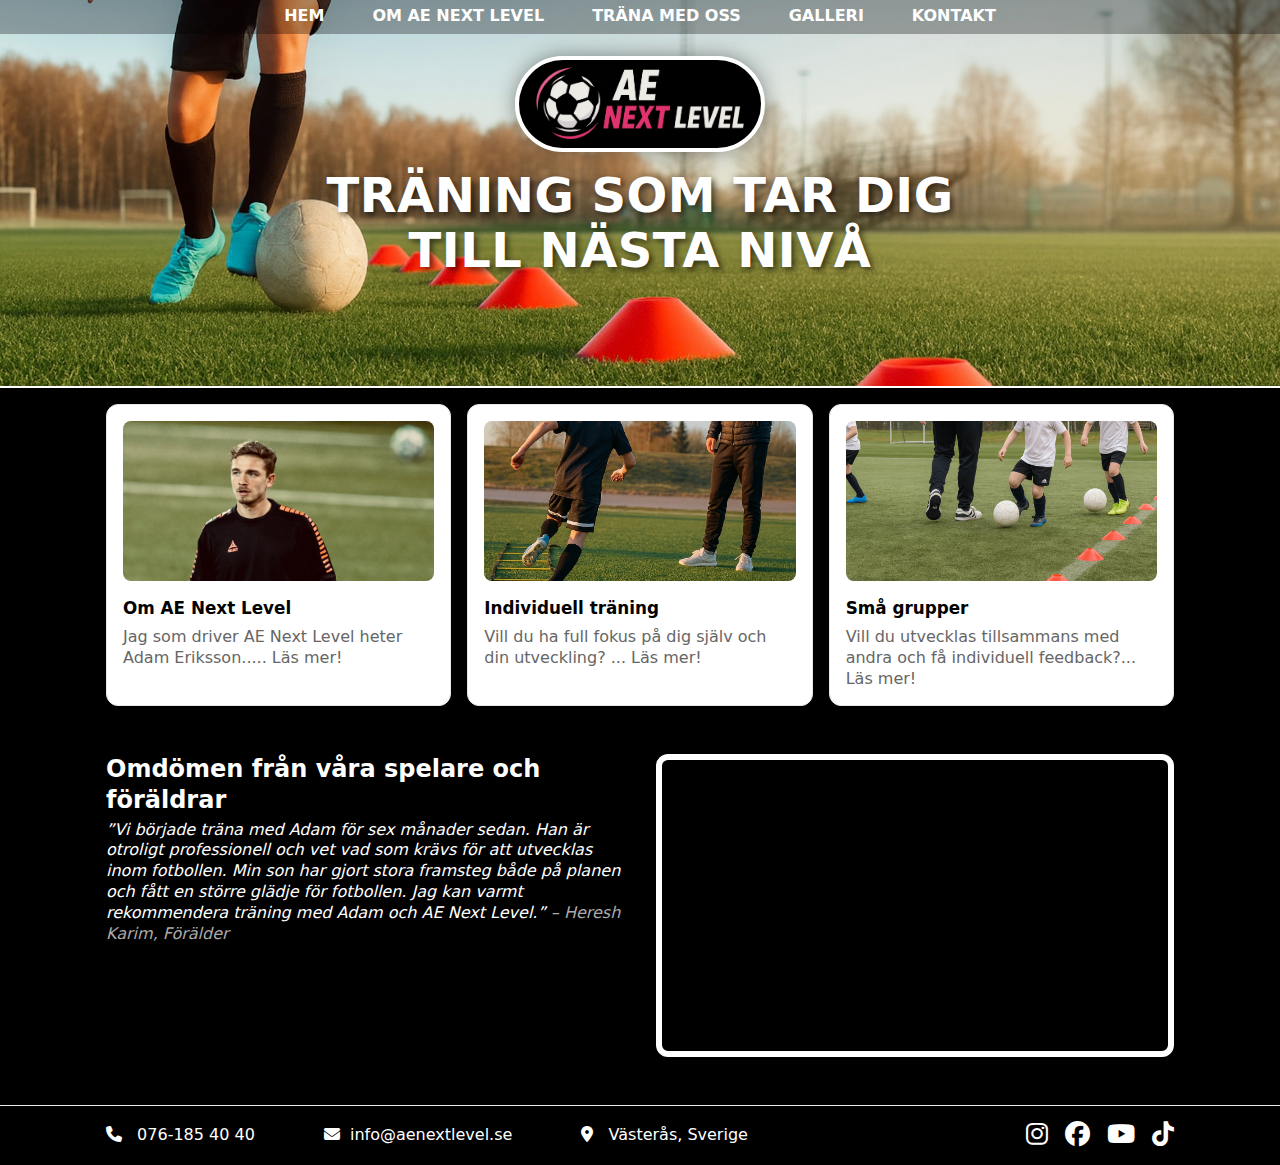
<file: index.html>
<!doctype html>
<html lang="sv">
<head>
  <meta charset="utf-8" />
  <meta name="viewport" content="width=device-width, initial-scale=1" />
  <meta name="description" content="Träning som tar dig till nästa nivå – individuell teknik, små grupper och camps." />
  <link rel="stylesheet" href="AENextLevel.css" />
  <link rel="stylesheet" href="https://cdnjs.cloudflare.com/ajax/libs/font-awesome/6.4.0/css/all.min.css">
</head>
<body>
    <header class="site-header overlay">
        <nav>
          <a href="index.html">HEM</a>
          <a href="om.html">OM AE NEXT LEVEL</a>
          <a href="traningar.html">TRÄNA MED OSS
          </a>
          <a href="galleri.html">GALLERI</a>
          <a href="kontakt.html">KONTAKT</a>
        </nav>
      </header>

  <main id="start">
    <section class="hero">
      <div class="wrap hero-inner">
        
        <img src="AElogga3.jpg" alt="AE Next Level logga" class="hero-logo">
        <h1>TRÄNING SOM TAR DIG<br/>TILL NÄSTA NIVÅ</h1>
        
        <BR><BR><BR><BR>
      </div>
    </section>


    <section id="tjanster" class="section">
      <div class="wrap">
        <ul class="cards">
              <li class="card">
                <a href="om.html" class="card-link">
                  <img src="Adam2.jpg" alt="Adam Eriksson" class="card-img">
                  <h3>Om AE Next Level</h3>
                  <p>Jag som driver AE Next Level heter Adam Eriksson..... Läs mer!</p>
                </a>
              </li>
              
          
           <li class="card">
            <a href="traningar.html" class="card-link">
            <img src="Milian3.jpg" alt="Adam Eriksson" class="card-img">
            <h3>Individuell träning</h3>
            <p>Vill du ha full fokus på dig själv och din utveckling?
                ... Läs mer!</p>
          </li></a>


          <li class="card">
            <a href="traningar.html"class="card-link" >
            <img src="Grupp2.png" alt="Adam Eriksson" class="card-img">
            <h3>Små grupper</h3>
            <p>Vill du utvecklas tillsammans med andra 
            och få individuell feedback?... Läs mer!</p>
          </li></a>
          
        </ul>
      </div>
    </section>
   
    

    <section class="section split">
      <div class="wrap split-inner">
        <div class="quote">
          
          <h2>Omdömen från våra spelare och föräldrar</h2>
          <p><em>”Vi började träna med Adam för sex månader sedan. 
            Han är otroligt professionell och vet vad som krävs för att utvecklas inom fotbollen. 
            Min son har gjort stora framsteg både på planen och fått en större glädje för fotbollen. 
            Jag kan varmt rekommendera träning med Adam och AE Next Level.”</em> 
            <em class="muted">– Heresh Karim, Förälder</em>
        </div>

        <section class="video-section">
          <div class="video-wrapper">
            <iframe 
              src="https://www.youtube.com/embed/NqgssKLpqRo" 
              title="YouTube video player"
              frameborder="0" 
              allow="accelerometer; autoplay; clipboard-write; encrypted-media; gyroscope; picture-in-picture" 
              allowfullscreen>
            </iframe>
          </div>
        </section>
        
    </section>



  </main>
  
  <footer class="site-footer">
    <div class="wrap footer-wrap">
      <div class="footer-contact">
        <span><i class="fas fa-phone"></i> <a href="tel:0761854040">076-185 40 40</a></span>
        <span><i class="fas fa-envelope"></i><a href="mailto:info@aenextlevel.se">info@aenextlevel.se</a>
        </span>
        <span><i class="fas fa-map-marker-alt"></i> Västerås, Sverige</span>
      </div>
  
      <div class="footer-social">
        <a href="https://instagram.com/aenextlevel" target="_blank"><i class="fab fa-instagram"></i></a>
        <a href="https://facebook.com/aenextlevel" target="_blank"><i class="fab fa-facebook"></i></a>
        <a href="http://www.youtube.com/@AE-NextLevel" target="_blank"><i class="fab fa-youtube"></i></a>
        <a href="https://tiktok.com/@ae_nextlevel" target="_blank"><i class="fab fa-tiktok"></i></a>
      </div>
    </div>
  </footer>
</body>
</html>
</file>
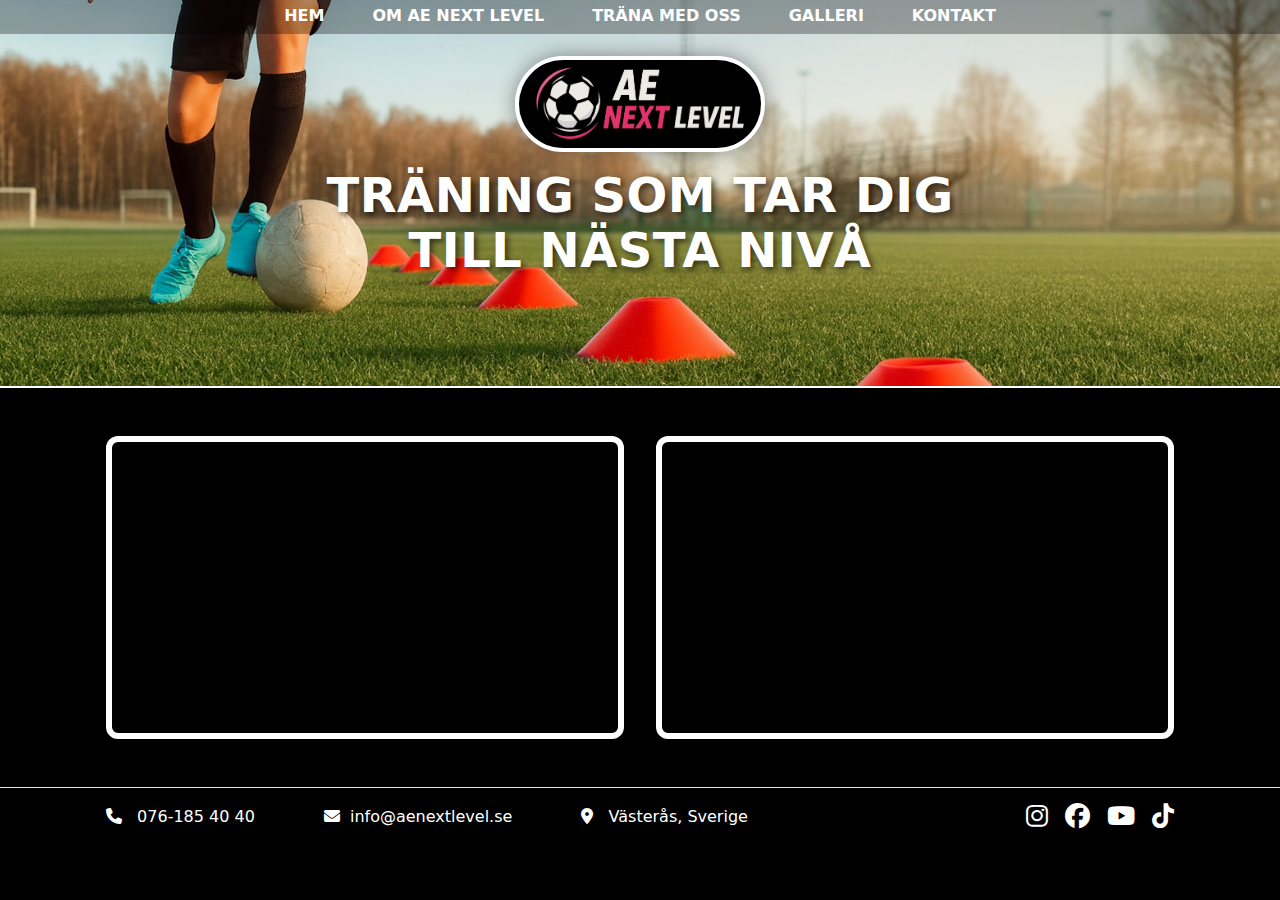
<file: galleri.html>
<!doctype html>
<html lang="sv">
<head>
  <meta charset="utf-8" />
  <meta name="viewport" content="width=device-width, initial-scale=1" />
  <meta name="description" content="Träning som tar dig till nästa nivå – individuell teknik, små grupper och camps." />
  <link rel="stylesheet" href="AENextLevel.css" />
  <link rel="stylesheet" href="https://cdnjs.cloudflare.com/ajax/libs/font-awesome/6.4.0/css/all.min.css">
</head>
<body>
    <header class="site-header overlay">
        <nav>
            <a href="index.html">HEM</a>
            <a href="om.html">OM AE NEXT LEVEL</a>
            <a href="traningar.html">TRÄNA MED OSS
            </a>
            <a href="galleri.html">GALLERI</a>
            <a href="kontakt.html">KONTAKT</a>
          </nav>
      </header>

  <main id="start">
    <section class="hero">
      <div class="wrap hero-inner">
        
        <img src="AElogga3.jpg" alt="AE Next Level logga" class="hero-logo">
        <h1>TRÄNING SOM TAR DIG<br/>TILL NÄSTA NIVÅ</h1>
        
        <BR><BR><BR><BR>
      </div>
    </section>

    <section class="section split">
        <div class="wrap split-inner">
      
          <!-- Video 1 (vänster) -->
          <section class="video-section">
            <div class="video-wrapper">
              <iframe 
                src="https://www.youtube.com/embed/Ht_NMNr1aJc" 
                title="Träningsvideo 1"
                frameborder="0" 
                allow="accelerometer; autoplay; clipboard-write; encrypted-media; gyroscope; picture-in-picture" 
                allowfullscreen>
              </iframe>
            </div>
          </section>
      
          <!-- Video 2 (höger) -->
          <section class="video-section">
            <div class="video-wrapper">
              <iframe 
                src="https://www.youtube.com/embed/NqgssKLpqRo" 
                title="Träningsvideo 2"
                frameborder="0" 
                allow="accelerometer; autoplay; clipboard-write; encrypted-media; gyroscope; picture-in-picture" 
                allowfullscreen>
              </iframe>
            </div>
          </section>
      
        </div>
      </section>
      
  

</main>
  





  
  <footer class="site-footer">
    <div class="wrap footer-wrap">
      <div class="footer-contact">
        <span><i class="fas fa-phone"></i> <a href="tel:0761854040">076-185 40 40</a></span>
        <span><i class="fas fa-envelope"></i><a href="mailto:info@aenextlevel.se">info@aenextlevel.se</a></span>
        <span><i class="fas fa-map-marker-alt"></i> Västerås, Sverige</span>
      </div>
  
      <div class="footer-social">
        <a href="https://instagram.com/aenextlevel" target="_blank"><i class="fab fa-instagram"></i></a>
        <a href="https://facebook.com/aenextlevel" target="_blank"><i class="fab fa-facebook"></i></a>
        <a href="http://www.youtube.com/@AE-NextLevel" target="_blank"><i class="fab fa-youtube"></i></a>
        <a href="https://tiktok.com/@ae_nextlevel" target="_blank"><i class="fab fa-tiktok"></i></a>
      </div>
    </div>
  </footer>
</body>
</html>
</file>
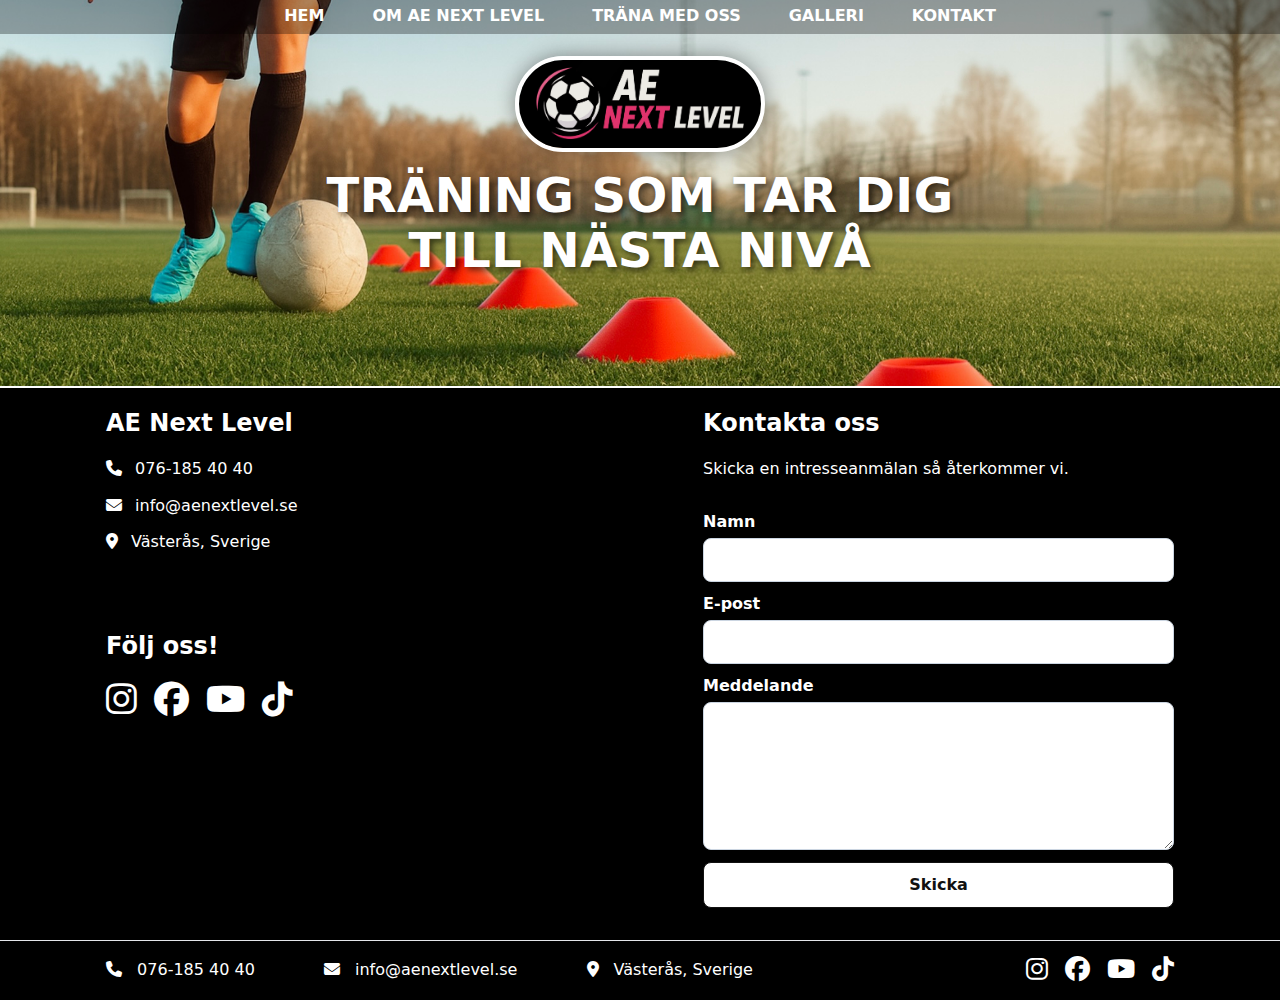
<file: kontakt.html>
<!doctype html>
<html lang="sv">
<head>
  <meta charset="utf-8" />
  <meta name="viewport" content="width=device-width, initial-scale=1" />
  <meta name="description" content="Träning som tar dig till nästa nivå – individuell teknik, små grupper och camps." />
  <link rel="stylesheet" href="AENextLevel.css" />
  <link rel="stylesheet" href="https://cdnjs.cloudflare.com/ajax/libs/font-awesome/6.4.0/css/all.min.css">
</head>
</head>
<body>
    <header class="site-header overlay">
        <nav>
            <a href="index.html">HEM</a>
            <a href="om.html">OM AE NEXT LEVEL</a>
            <a href="traningar.html">TRÄNA MED OSS
            </a>
            <a href="galleri.html">GALLERI</a>
            <a href="kontakt.html">KONTAKT</a>
          </nav>
      </header>

  <main id="start">
    <section class="hero">
      <div class="wrap hero-inner">
        
        <img src="AElogga3.jpg" alt="AE Next Level logga" class="hero-logo">
        <h1>TRÄNING SOM TAR DIG<br/>TILL NÄSTA NIVÅ</h1>
        
        <BR><BR><BR><BR>
      </div>
    </section>


 

</main>
<section class="section contact-section">
    <div class="wrap contact-wrap">
      <!-- VÄNSTER KOLONN -->
      <div class="contact-left">
        <h2>AE Next Level</h2>
        <p><i class="fas fa-phone"></i> 076-185 40 40</p>
        <p><i class="fas fa-envelope"></i> info@aenextlevel.se</p>
        <p><i class="fas fa-map-marker-alt"></i> Västerås, Sverige</p>
  <BR><BR>
        <h2>Följ oss!</h2>
        <div class="social">
          <a href="https://instagram.com/aenextlevel" target="_blank"><i class="fab fa-instagram"></i></a>
          <a href="https://facebook.com/aenextlevel" target="_blank"><i class="fab fa-facebook"></i></a>
          <a href="http://www.youtube.com/@AE-NextLevel" target="_blank"><i class="fab fa-youtube"></i></a>
          <a href="https://tiktok.com/@ae_nextlevel" target="_blank"><i class="fab fa-tiktok"></i></a>
        </div>
      </div>
  
      <!-- HÖGER KOLONN: FORMULÄR -->
      <div class="contact-right" id="kontakt">
        <h2>Kontakta oss</h2>
        <p>Skicka en intresseanmälan så återkommer vi.</p>
        <form name="kontakt" method="POST" data-netlify="true">
          <label>Namn
            <input name="namn" required>
          </label>
          <label>E-post
            <input type="email" name="email" required>
          </label>
          <label>Meddelande
            <textarea name="meddelande" rows="6" required></textarea>
          </label>
          <button type="submit" class="btn btn-accent">Skicka</button>
        </form>
      </div>
    </div>
  </section>
  
</main>
<footer class="site-footer">
    <div class="wrap footer-wrap">
      <div class="footer-contact">
        <span><i class="fas fa-phone"></i> 076-185 40 40</span>
        <span><i class="fas fa-envelope"></i> info@aenextlevel.se</span>
        <span><i class="fas fa-map-marker-alt"></i> Västerås, Sverige</span>
      </div>
  
      <div class="footer-social">
        <a href="https://instagram.com/aenextlevel" target="_blank"><i class="fab fa-instagram"></i></a>
        <a href="https://facebook.com/aenextlevel" target="_blank"><i class="fab fa-facebook"></i></a>
        <a href="http://www.youtube.com/@AE-NextLevel" target="_blank"><i class="fab fa-youtube"></i></a>
        <a href="https://tiktok.com/@ae_nextlevel" target="_blank"><i class="fab fa-tiktok"></i></a>
      </div>
    </div>
  </footer>
  
  
</body>
</html>
</file>
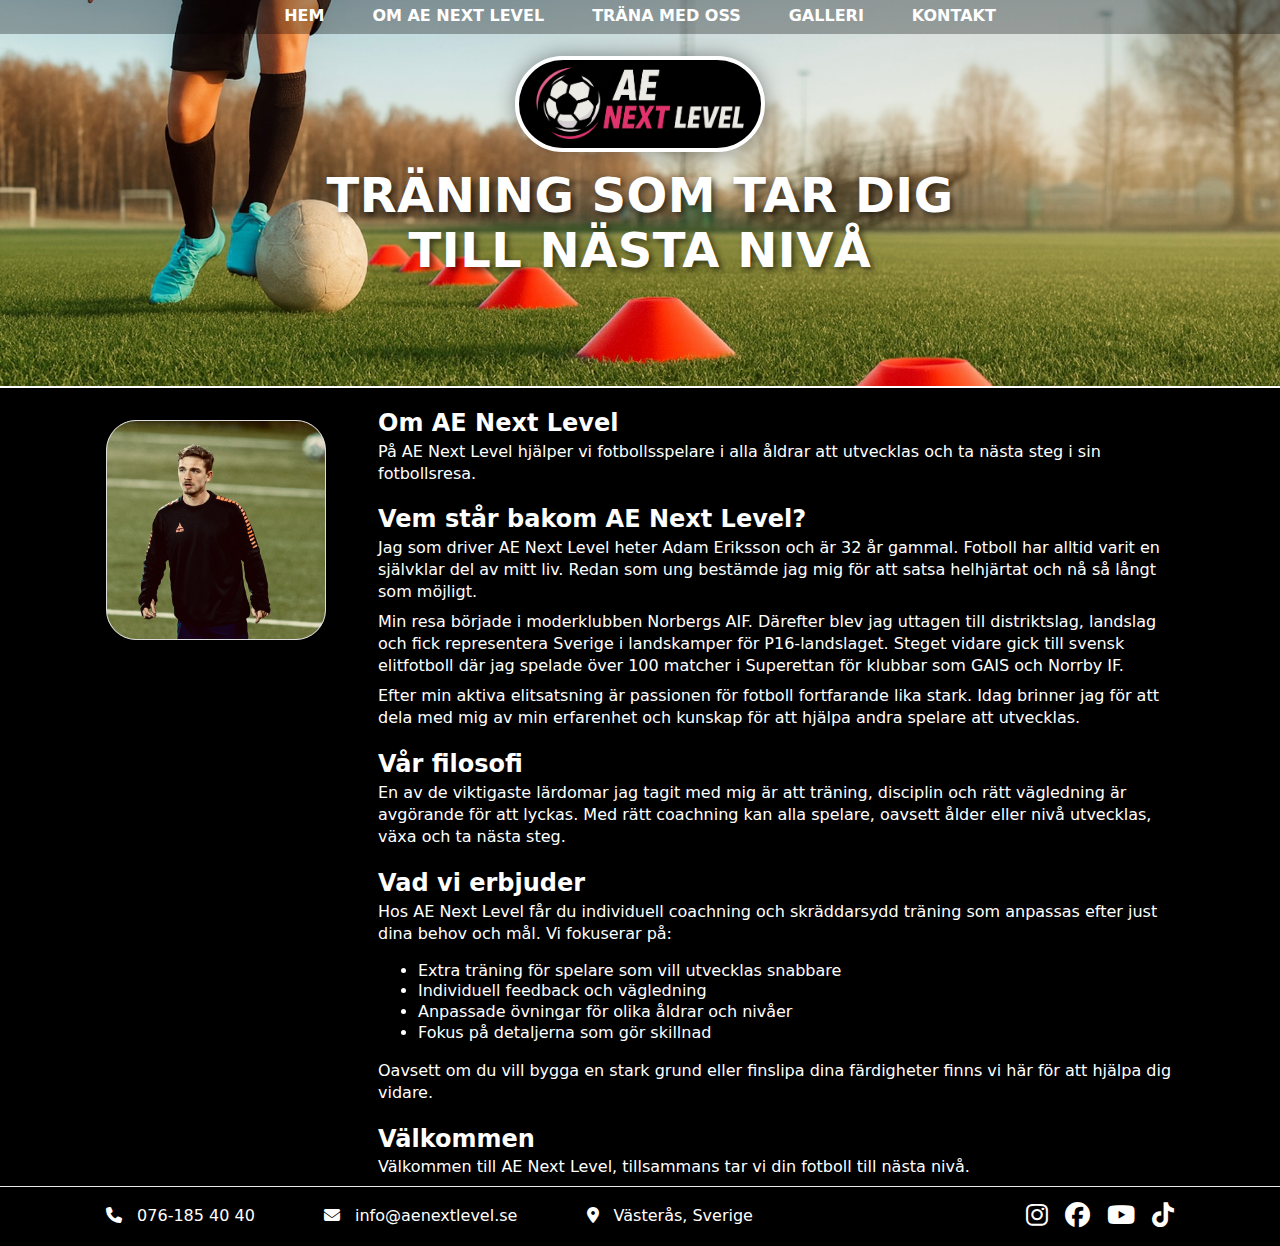
<file: om.html>
<!doctype html>
<html lang="sv">
<head>
  <meta charset="utf-8" />
  <meta name="viewport" content="width=device-width, initial-scale=1" />
  <meta name="description" content="Träning som tar dig till nästa nivå – individuell teknik, små grupper och camps." />
  <link rel="stylesheet" href="AENextLevel.css" />
  <link rel="stylesheet" href="https://cdnjs.cloudflare.com/ajax/libs/font-awesome/6.4.0/css/all.min.css">
</head>
<body>
    <header class="site-header overlay">
        <nav>
            <a href="index.html">HEM</a>
            <a href="om.html">OM AE NEXT LEVEL</a>
            <a href="traningar.html">TRÄNA MED OSS
            </a>
            <a href="galleri.html">GALLERI</a>
            <a href="kontakt.html">KONTAKT</a>
          </nav>
      </header>

  <main id="start">
    <section class="hero">
      <div class="wrap hero-inner">
        
        <img src="AElogga3.jpg" alt="AE Next Level logga" class="hero-logo">
        <h1>TRÄNING SOM TAR DIG<br/>TILL NÄSTA NIVÅ</h1>
        
        <BR><BR><BR><BR>
      </div>
    </section>


 

</main>
  
  <section id="om-oss" class="section">
    <div class="wrap about">
      <div class="img-placeholder">
          <img src="Adam.jpg" alt="Adam tränar">
        </div>
        
      <div class="about-text">
        
        
            
              <h2>Om AE Next Level</h2>
              <p>På AE Next Level hjälper vi fotbollsspelare i alla åldrar att utvecklas och ta nästa steg i sin fotbollsresa.</p>
            

            
              <h2>Vem står bakom AE Next Level?</h2>
              <p>Jag som driver AE Next Level heter Adam Eriksson och är 32 år gammal. Fotboll har alltid varit en självklar del av mitt liv. Redan som ung bestämde jag mig för att satsa helhjärtat och nå så långt som möjligt.</p>
              <p>Min resa började i moderklubben Norbergs AIF. Därefter blev jag uttagen till distriktslag, landslag och fick representera Sverige i landskamper för P16-landslaget. Steget vidare gick till svensk elitfotboll där jag spelade över 100 matcher i Superettan för klubbar som GAIS och Norrby IF.</p>
              <p>Efter min aktiva elitsatsning är passionen för fotboll fortfarande lika stark. Idag brinner jag för att dela med mig av min erfarenhet och kunskap för att hjälpa andra spelare att utvecklas.</p>
            
          
            
              <h2>Vår filosofi</h2>
              <p>En av de viktigaste lärdomar jag tagit med mig är att träning, disciplin och rätt vägledning är avgörande för att lyckas. Med rätt coachning kan alla spelare, oavsett ålder eller nivå utvecklas, växa och ta nästa steg.</p>
           
          
            
              <h2>Vad vi erbjuder</h2>
              <p>Hos AE Next Level får du individuell coachning och skräddarsydd träning som anpassas efter just dina behov och mål. Vi fokuserar på:</p>
              <ul>
                <li>Extra träning för spelare som vill utvecklas snabbare</li>
                <li>Individuell feedback och vägledning</li>
                <li>Anpassade övningar för olika åldrar och nivåer</li>
                <li>Fokus på detaljerna som gör skillnad</li>
              </ul>
              <p>Oavsett om du vill bygga en stark grund eller finslipa dina färdigheter finns vi här för att hjälpa dig vidare.</p>
           
         
            
              <h2>Välkommen</h2>
              <p>Välkommen till AE Next Level, tillsammans tar vi din fotboll till nästa nivå.</p>
            
          
          
      </div>
    </div>
  </section>
  <footer class="site-footer">
    <div class="wrap footer-wrap">
      <div class="footer-contact">
        <span><i class="fas fa-phone"></i> 076-185 40 40</span>
        <span><i class="fas fa-envelope"></i> info@aenextlevel.se</span>
        <span><i class="fas fa-map-marker-alt"></i> Västerås, Sverige</span>
      </div>
  
      <div class="footer-social">
        <a href="https://instagram.com/aenextlevel" target="_blank"><i class="fab fa-instagram"></i></a>
        <a href="https://facebook.com/aenextlevel" target="_blank"><i class="fab fa-facebook"></i></a>
        <a href="http://www.youtube.com/@AE-NextLevel" target="_blank"><i class="fab fa-youtube"></i></a>
        <a href="https://tiktok.com/@ae_nextlevel" target="_blank"><i class="fab fa-tiktok"></i></a>
      </div>
    </div>
  </footer>
</body>
</html>
</file>
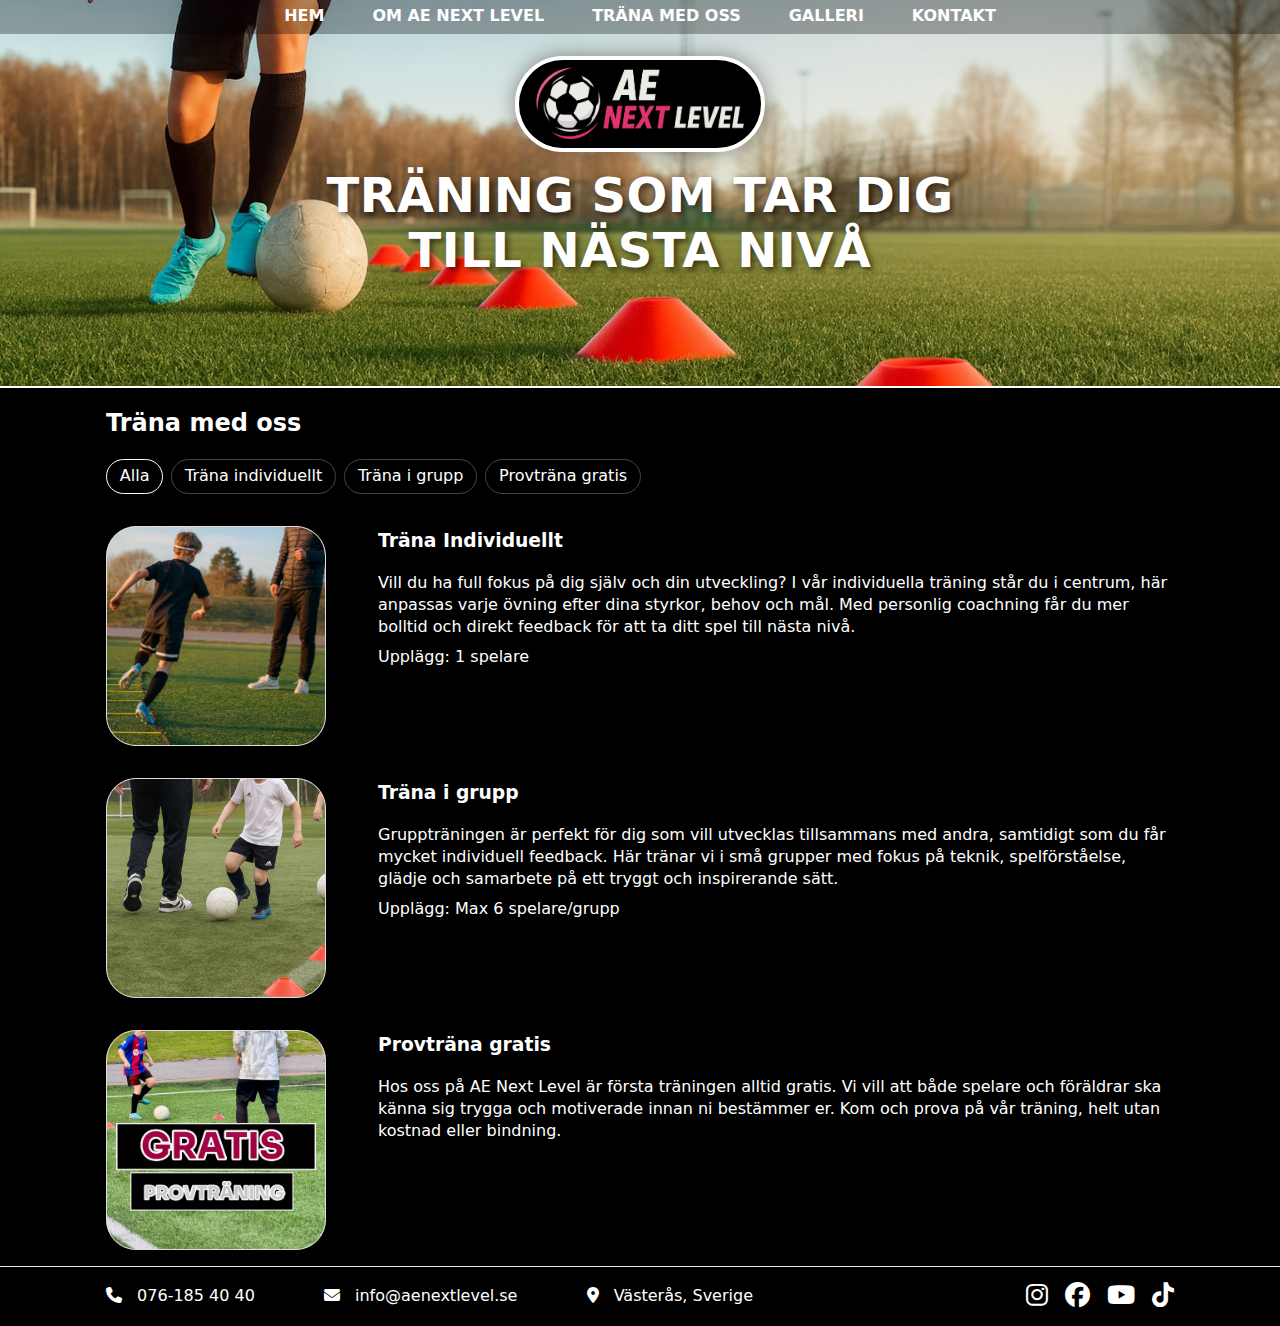
<file: traningar.html>
<!doctype html>
<html lang="sv">
<head>
  <meta charset="utf-8" />
  <meta name="viewport" content="width=device-width, initial-scale=1" />
  <meta name="description" content="Träning som tar dig till nästa nivå – individuell och små grupper." />
  <link rel="stylesheet" href="AENextLevel.css" />
  <link rel="stylesheet" href="https://cdnjs.cloudflare.com/ajax/libs/font-awesome/6.4.0/css/all.min.css">
</head>
<body>
    <header class="site-header overlay">
        <nav>
            <a href="index.html">HEM</a>
            <a href="om.html">OM AE NEXT LEVEL</a>
            <a href="traningar.html">TRÄNA MED OSS
            </a>
            <a href="galleri.html">GALLERI</a>
            <a href="kontakt.html">KONTAKT</a>
          </nav>
      </header>

  <main id="start">
    <section class="hero">
      <div class="wrap hero-inner">
        
        <img src="AElogga3.jpg" alt="AE Next Level logga" class="hero-logo">
        <h1>TRÄNING SOM TAR DIG<br/>TILL NÄSTA NIVÅ</h1>
        
        <BR><BR><BR><BR>
      </div>
    </section>


    <!-- Träningar -->
<section class="section">
    <div class="wrap">
      <h2>Träna med oss</h2>
  
      <!-- Knapparna -->
      <div class="pill-toggle" id="trainingToggle">
        <button class="pill active" data-filter="all">Alla</button>
        <button class="pill" data-filter="individuell">Träna individuellt</button>
        <button class="pill" data-filter="grupp">Träna i grupp</button>
        <button class="pill" data-filter="gratis">Provträna gratis</button>
      </div>
  
      <!-- Lista med träningsblock som ska filtreras -->
      <div id="trainingList">
  
        <!-- Individuell -->
        <div class="about training-item" data-type="individuell">
          <div class="img-placeholder1">
            <img src="Milian3.jpg" alt="Individuell träning">
          </div>
  
          <!-- Använd gärna .about-text om du redan har CSS för den -->
          <div class="about-text">
            <h3>Träna Individuellt</h3>
            <p>Vill du ha full fokus på dig själv och din utveckling?
              I vår individuella träning står du i centrum, här anpassas varje övning efter dina
              styrkor, behov och mål. Med personlig coachning får du mer bolltid och direkt
              feedback för att ta ditt spel till nästa nivå.</p>
            <p>Upplägg: 1 spelare</p>
          </div>
        </div>
  
        <!-- Grupp -->
        <div class="about training-item" data-type="grupp">
          <div class="img-placeholder1">
            <img src="Grupp2.png" alt="Gruppträning">
          </div>
  
          <div class="about-text">
            <h3>Träna i grupp</h3>
            <p>Gruppträningen är perfekt för dig som vill utvecklas tillsammans med andra,
              samtidigt som du får mycket individuell feedback. Här tränar vi i små grupper
              med fokus på teknik, spelförståelse, glädje och samarbete på ett tryggt och
              inspirerande sätt.</p>
            <p>Upplägg: Max 6 spelare/grupp</p>
          </div>
        </div>
  
      <!-- /#trainingList -->
    <!-- /.wrap -->

    <div class="about training-item" data-type="gratis">
        <div class="img-placeholder1">
          <img src="Gratis1.png" alt="Provträna gratis">
        </div>

        <!-- Använd gärna .about-text om du redan har CSS för den -->
        <div class="about-text">
          <h3>Provträna gratis</h3>
          <p>Hos oss på AE Next Level är första träningen alltid gratis. 
            Vi vill att både spelare och föräldrar ska känna sig trygga och motiverade innan ni bestämmer er. 
            Kom och prova på vår träning, helt utan kostnad eller bindning.</p>
        </div>
      </div>
    </div>
</div>
  </section>
  
  
  <!--
  <section id="om-oss" class="section">
    <div class="wrap about">
      <div class="img-placeholder1">
          <img src="Milian3.jpg" alt="Adam tränar">
        </div>
        
      <div class="about-text1">
        <h2>Individuell Träning</h2>
        <p>Vill du ha full fokus på dig själv och din utveckling?
           I vår individuella träning står du i centrum, här anpassas varje övning efter dina styrkor, behov och mål. 
           Med personlig coachning får du mer bolltid och direkt feedback  för att ta ditt spel till nästa nivå.</p>
           
            <p>Upplägg: 1 spelare <BR>
            
            
           </p>
      </div>
    </div>
  </section>
  <section id="om-oss" class="section">
    <div class="wrap about">
      <div class="img-placeholder1">
          <img src="Grupp2.png" alt="Adam tränar">
        </div>
        
      <div class="about-text1">
        <h2>Gruppträning</h2>
        <p>Gruppträningen är perfekt för dig som vill utvecklas tillsammans med andra, samtidigt som du får mycket individuell feedback. 
            Här tränar vi i små grupper med fokus på teknik, spelförståelse, glädje och samarbete på ett tryggt och inspirerande sätt.</p>
            
             <p>Upplägg: Max 6 spelare/grupp <BR>
             
             
            </p> -->
      </div>
    </div>
  </section>
  <footer class="site-footer">
    <div class="wrap footer-wrap">
      <div class="footer-contact">
        <span><i class="fas fa-phone"></i> <a href="tel:0761854040">076-185 40 40</a></span>
        <span><i class="fas fa-envelope"></i> <a href="mailto:info@aenextlevel.se">info@aenextlevel.se</a></span>
        <span><i class="fas fa-map-marker-alt"></i> Västerås, Sverige</span>
      </div>
  
      <div class="footer-social">
        <a href="https://instagram.com/aenextlevel" target="_blank"><i class="fab fa-instagram"></i></a>
        <a href="https://facebook.com/aenextlevel" target="_blank"><i class="fab fa-facebook"></i></a>
        <a href="http://www.youtube.com/@AE-NextLevel" target="_blank"><i class="fab fa-youtube"></i></a>
        <a href="https://tiktok.com/@ae_nextlevel" target="_blank"><i class="fab fa-tiktok"></i></a>
      </div>
    </div>
  </footer>

  <script>
    const tButtons = document.querySelectorAll('#trainingToggle .pill');
    const tItems   = document.querySelectorAll('#trainingList .training-item');
  
    tButtons.forEach(btn => {
      btn.addEventListener('click', () => {
        // byt aktiv knapp
        tButtons.forEach(b => b.classList.remove('active'));
        btn.classList.add('active');
  
        // filtrera
        const f = btn.dataset.filter; // "all" | "individuell" | "grupp" | "gratis"
        tItems.forEach(it => {
          it.style.display = (f === 'all' || it.dataset.type === f) ? '' : 'none';
        });
      });
    });
  </script>
</body>
</html>
</file>
<file: AENextLevel.css>
/* === Bas === */
* { box-sizing: border-box; }
:root { 
    --bg: #000000; 
    --text: #ffffff; 
    --muted: #666; 
    --line: #e5e7eb; 
    --hero: #f1eeee; 
    --accent: #ffffff; 
    --max: 1100px; }

html, body { height: 100%; }

body { 
    margin: 0; 
    font-family: system-ui, -apple-system, Segoe UI, Roboto, Helvetica, Arial, sans-serif; 
    color: var(--text); 
    background: var(--bg); 
    line-height: 1.3; }

.wrap { 
    max-width: var(--max); 
    margin: 0 auto; 
    padding: 0 1rem; }

/* === Header === */
.site-header { 
    position: sticky; 
    top: 0; 
    background: #000000; 
    border-bottom: 0px solid var(--line); 
    z-index: 10; }

.site-header .wrap { 
    display: flex; 
    align-items: center; 
    justify-content: space-between; 
    padding: 0.1rem 1rem; }

.brand { 
    font-weight: 700; 
    letter-spacing: .02em; }

nav { 
    display: flex; 
    align-items: center; 
    gap: 1rem; }

nav a { 
    color: #ffffff; 
    text-decoration: none; 
    font-weight: 500; }

nav a:hover { 
    text-decoration: underline; }

.menu { 
    border: 1px solid var(--line); 
    background: #fff; 
    padding: .4rem .6rem; 
    border-radius: .4rem; 
    display: none; }

.site-header.overlay {
    position: absolute;
    top: 0;
    left: 0;
    width: 100%;
    padding: 0.4rem;
    background: rgba(0,0,0,0.3); /* genomskinlig svart bakgrund */
  }
  
  .site-header.overlay nav {
    display: flex;
    justify-content: center;   /* <-- centrera länkarna horisontellt */
    align-items: center;       /* <-- centrera vertikalt */
  }
  
  .site-header.overlay a {
    color: #fff;
    margin: 0 1rem;
    text-decoration: none;
    font-weight: 600;
  }
  
  .site-header.overlay a:hover {
    text-decoration: underline;
  }
  
  

/* === Hero === */
.hero {
    background: url("Milian4.jpg") no-repeat center center;
    background-size: cover;   /* fyller hela ytan */
    color: #fff;
    text-align: center;
    border-top: 0px solid #ffffff;
    border-bottom: 2px solid #ffffff;
  }
  .hero-logo {
    max-width: 250px;  /* justera storleken här */
    width: 100%;
    margin: 0 auto 1rem;  /* centrerar + ger luft under */
    margin-top: 40px;
    display: block;
    border-radius: 70px;
    border: 4px solid #ffffff;
    box-shadow: 0 0 20px rgba(0,0,0,0.4);
  }
  
.hero-inner { 
    padding: 1rem 0;  
    text-align: center; }

.hero h1 { 
    margin: 0 0 .5rem; 
    font-size: clamp(1.8rem, 3.5vw + 1rem, 3rem); 
    line-height: 1.15; letter-spacing: .01em; 
    text-shadow: 3px 3px 6px rgba(0,0,0,0.6); }

.hero p { 
    margin: 0 0 1.2rem; 
    color: #ffffff; }

.btn { 
    display: inline-block; 
    padding: .75rem 1.1rem; 
    border-radius: .5rem; 
    text-decoration: none; 
    font-weight: 600; 
    border: 1px solid #111; }

.btn-accent { 
    background: var(--accent); 
    color: #111; 
    border-color: #111; }

.btn-accent:hover { 
    filter: brightness(.95); }

/* === Sektioner === */
.section { 
    padding: 1 rem 0; }    
             /* avståndet mellan sektionerna */
p { 
    margin: 0 0 1rem; }                     /* styckesavståndet*/

.about { 
    display: grid; 
    grid-template-columns: 260px 1fr;; 
    gap: .75rem; 
    align-items: start;    /* <-- ändra från center till start så texten börjar högst upp */
  }

  .about .img-placeholder {
    margin-top: 2rem;   /* justera värdet tills det ser bra ut */
 margin-bottom: 1rem; 
}
  
  
  .about-text h2 {
    color: #ffffff;
    margin-top: 1;         /* ingen extra toppmarginal */
    margin-bottom: 0.1rem; /* tajt under rubriken */
  }
  
  .about-text p {
    margin-top: 0;         /* ingen extra toppmarginal */
    margin-bottom: 0.5rem;   /* lagom avstånd mellan stycken */
    line-height: 22px;
  }
  
.img-placeholder {
    width: 100%;
    max-width: 220px;    /* styr hur bred bilden får bli */
    aspect-ratio: 1 / 1; /* gör rutan kvadratisk */
    border: 1px solid #ddd;
    display: flex;
    align-items: center;
    justify-content: center;
    overflow: hidden;    /* klipper bort överskjutande delar */
    background: #f9fafb;
    border-radius: 30px;
  }
  
  .img-placeholder img {
    width: 100%;
    height: 100%;
    object-fit: cover;   /* bilden fyller ramen snyggt */
    border-radius: 4px;  /* lite rundade hörn, valfritt */
  }
  

  .img-placeholder1 {
    width: 100%;
    max-width: 220px;    /* styr hur bred bilden får bli */
    aspect-ratio: 1 / 1; /* gör rutan kvadratisk */
    border: 1px solid #ddd;
    display: flex;
    align-items: center;
    justify-content: center;
    overflow: hidden;    /* klipper bort överskjutande delar */
    background: #f9fafb;
    border-radius: 30px;
    margin-top: 1rem;
    margin-bottom: 1rem;
  }

  .img-placeholder1 img {
    width: 100%;
    height: 100%;
    object-fit: cover;   /* bilden fyller ramen snyggt */
    border-radius: 4px;  /* lite rundade hörn, valfritt */
  }

  #tjanster .cards {
    margin-top: 1rem;
  }
  
.cards { 
    list-style: none; 
    padding: 0; 
    margin: 0; 
    display: grid; 
    grid-template-columns: repeat(3, 1fr); 
    gap: 1rem; }

.card { 
    border: 1px solid var(--line); 
    border-radius: .75rem; 
    padding: 1rem; 
    background: #fff; 
    text-align: left; }

.card h3 { 
    margin: .6rem 0 .4rem; 
    font-size: 1.05rem; 
    color: #000000; 
    margin-top: 0.2rem;}

.card p { 
    margin: 0; 
    color: var(--muted); 
    line-height: 21px; 
    font-size: 1 rem; 
    margin-top: 0.2rem;}

.card-icon { 
    height: 56px; 
    border: 1px solid var(--line); 
    background: #f9fafb; 
    border-radius: .5rem; }

.card-link {
    display: block;           /* gör hela kortet klickbart */
    text-decoration: none;    /* tar bort länk-stil */
    color: inherit;           /* behåller textfärgen */
  }

  .card:hover {
    transform: scale(1.01); /* gör kortet 5% större */
  box-shadow: 0 8px 20px rgba(0, 0, 0, 0.25); /* lite skugga */
  z-index: 2; /* gör så att det "ligger över" de andra när man hovrar */
  }  

.split-inner { display: grid; grid-template-columns: 1fr 1fr; gap: 2rem; align-items: start;}
.split-inner h2 { margin-bottom: 0.2rem; margin-top: 3rem;}
.split-inner p { font-size: 1rem; margin-bottom: 2rem;}
.quote-mark { font-size: 2rem; line-height: 1; color: var(--muted); }
.contact form { display: grid; gap: .75rem; }
label { display: grid; gap: .35rem; font-weight: 600; }
input, textarea { padding: .65rem .75rem; border-radius: .5rem; border: 1px solid #cbd5e1; font: inherit; }
button { cursor: pointer; font: inherit; }
.card-img {
    width: 100%;
    height: 160px;          /* bestäm höjd */
    object-fit: cover;      /* beskär bilden så den fyller rutan */
    border-radius: 8px;     /* rundade hörn, matcha kortet */
    margin-bottom: 0.5rem;  /* lite luft under bilden */
  }
  /* Två kolumner: vänster info, höger formulär */
.contact-wrap{
    display: grid;
    grid-template-columns: 1.2fr 1fr;  /* höger lite smalare */
    gap: 2rem;
    align-items: start;
  }
  
  /* Gör så att allt ser bra ut i kolumnerna */
  .contact-left h2, .contact-right h2 { margin-top: 2; }
  .contact-right form { display: grid; gap: .75rem; margin-bottom: 2rem; margin-top: 2rem;}
  
  .contact-left a {
    color: #fff;             /* gör texten vit */
    text-decoration: none;   /* tar bort understrykning */
    font-weight: 500;        /* lite mer tydlig text */
    transition: color 0.3s ease;
  }
  
  .contact-left a:hover {
    color: #e6007e;          /* ändra till rosa när man hovrar */
    text-decoration: underline; /* valfritt: lägg till underline på hover */
  }
  /* Ikoner i vänsterkolumnen */
  .contact-left i { margin-right: 8px; }

  .social {margin-bottom: 2rem;}
  /* Social-ikoner */
  .social a i { font-size: 35px; margin-right: 12px; color: #fff; }
  .social a:hover i { color: #e6007e; }
  
  /* RESPONSIVT: stapla på smalare skärmar */
  @media (max-width: 800px){           /* sänk/lös upp om det tidigare låg på 900px */
    .contact-wrap{ grid-template-columns: 1fr; }
  }
  
  

/* === Footer === */
.site-footer { 
    border-top: 1px solid var(--line); 
    padding: 1.5rem 0; 
    background: #232323; }

.site-footer .wrap { 
    display: flex; 
    justify-content: space-between; 
    gap: 1rem; 
    flex-wrap: wrap; }

.site-footer {
    background: #000;       /* svart bakgrund */
    color: #fff;
    padding: 2rem 1rem;
    text-align: center;
  }
  
  .site-footer {
    background: #000;
    color: #fff;
    padding: 1rem;
  }
  
  .footer-wrap {
    display: flex;
    justify-content: space-between; /* vänster = kontakt, höger = sociala ikoner */
    align-items: center;
    flex-wrap: wrap; /* så det inte spricker på små skärmar */
  }
  
  .footer-contact span {
    margin-right: 4rem; /* mellanrum mellan kontaktuppgifter */
  }
  
  .footer-contact i {
    margin-right: 10px;
    color: #ffffff; /* accentfärg */
  }
  
  .footer-social a i {
    font-size: 25px;
    margin-left: 12px;
    color: #fff;
    transition: color 0.3s ease, transform 0.2s ease;
  }
  
  .footer-social a:hover i {
    color: #e6007e;
    transform: scale(1.2);
  }
  .footer-contact a {
    color: #fff;             /* gör texten vit */
    text-decoration: none;   /* tar bort understrykning */
    font-weight: 500;        /* lite mer tydlig text */
    transition: color 0.3s ease;
  }
  
  .footer-contact a:hover {
    color: #e6007e;          /* ändra till rosa när man hovrar */
    text-decoration: underline; /* valfritt: lägg till underline på hover */
  }
  
  
  .pill-toggle {
    display: flex;
    gap: .5rem;
    margin: .75rem 0 1rem;
  }
  
  .pill {
    padding: .4rem .8rem;
    border: 1px solid #444;
    border-radius: 999px;
    background: #000;
    color: #fff;
    cursor: pointer;
  }
  
  .pill.active {
    border-color: #fff;
  }
  
  .muted {
    color: #aaa;
    margin-top: .25rem;
  }

  .video-wrapper {
    position: relative;
    padding-bottom: 56.25%; /* 16:9 format */
    margin-top: 3rem;
    margin-bottom: 3rem;
    height: 0;
    overflow: hidden;
    max-width: 100%;
    background: #000; /* valfritt: svart bakgrund innan videon laddar */
    border-radius: 12px; /* rundade hörn om du vill */
    border: 6px solid #ffffff; /* <-- Lägg till ram här */
  box-shadow: 0px 4px 12px rgba(0,0,0,0.4); /* valfritt, skugga */
}
  
  
  .video-wrapper iframe {
    position: absolute;
    top: 0;
    left: 0;
    width: 100%;
    height: 100%;
    border: 0;
  }
  

  .galleri-wrapper {
    position: relative;
    padding-bottom: 56.25%; /* 16:9 format */
    margin-top: 3rem;
    margin-bottom: 3rem;
    height: 0;
    overflow: hidden;
    max-width: 100%;
    background: #000; /* valfritt: svart bakgrund innan videon laddar */
    border-radius: 12px; /* rundade hörn om du vill */
    border: 6px solid #ffffff; /* <-- Lägg till ram här */
  box-shadow: 0px 4px 12px rgba(0,0,0,0.4); /* valfritt, skugga */
}
  
  
  .video-wrapper iframe {
    position: absolute;
    top: 0;
    left: 0;
    width: 100%;
    height: 100%;
    border: 0;
  }
  
/* === Responsivitet === */
@media (max-width: 900px) {
  .about { grid-template-columns: 1fr; }
  .cards { grid-template-columns: 1fr 1fr; }
  .split-inner { grid-template-columns: 1fr; }
  nav a { display: none; }
  .menu { display: inline-block; }
}
@media (max-width: 560px) {
  .cards { grid-template-columns: 1fr; }
  .hero-inner { padding: 3rem 0; }
}
</file>
